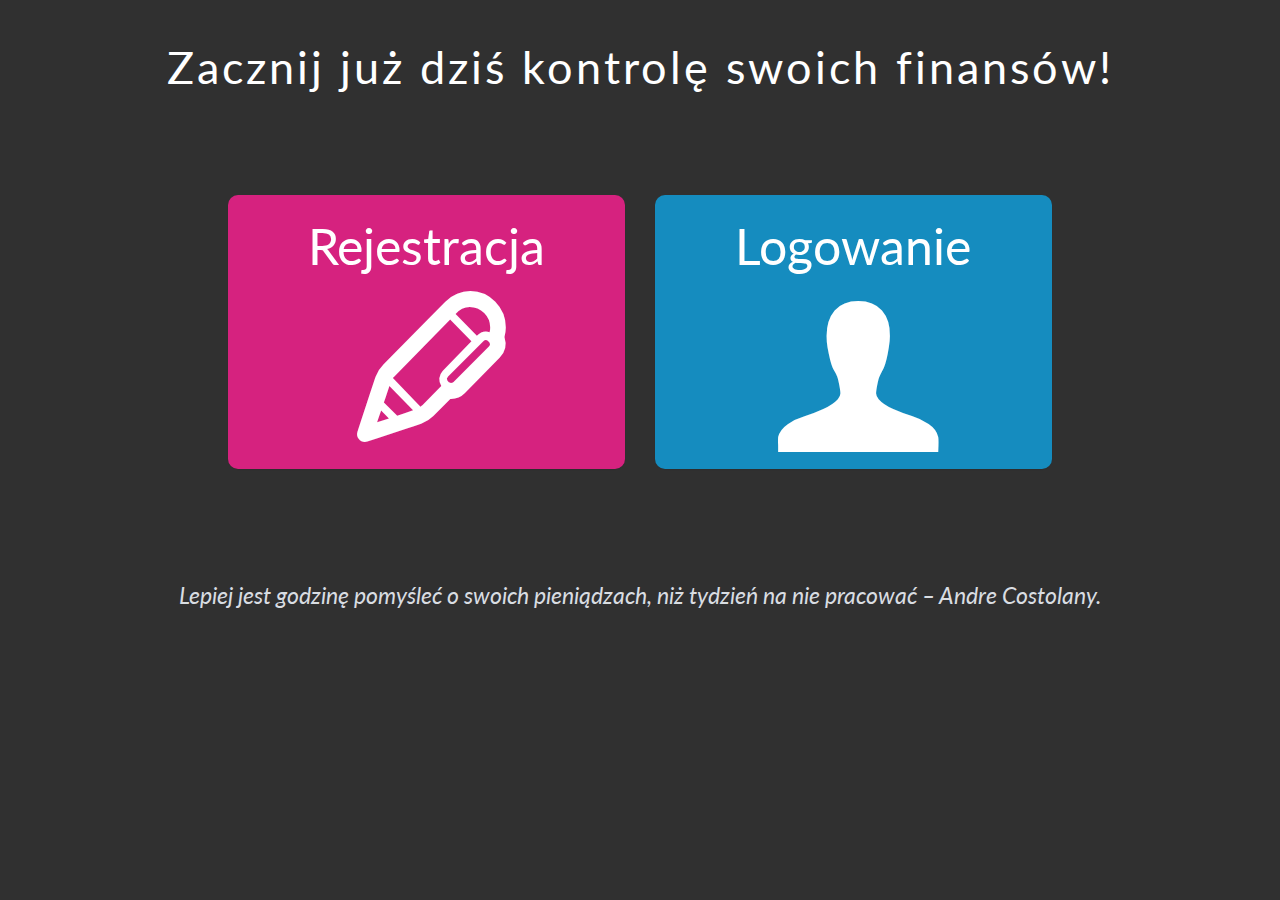
<file: bilans/index.html>
<!DOCTYPE HTML>
<html lang="pl">
<head>
	<meta charset="utf-8" />
    <title>Bilnas finansowy - strona główna</title>
    <link href="bootstrap/css/bootstrap.min.css" rel="stylesheet">
    <link rel="stylesheet" href="style.css">
    <link rel="stylesheet" href="css/fontello.css">
    <link href="https://fonts.googleapis.com/css?family=Lato" rel="stylesheet">
	
	
</head>
<body>
    <div class="container">
        <div class="row" id="firstHeader">
            <div class="col-xs-12">
             <header>
            <div id="admission">
                <p class="text-center">Zacznij już dziś kontrolę swoich finansów!</p>
            </div>
            </header>
            </div>
        </div>
        <main>
            <article>
                <div class="row">
                    <div class="col-xs-4 col-xs-offset-2">
                        <a href="registration.html" class="linki">
                            <div id="registration" class="panel">
                            Rejestracja
                            <i class="demo-icon icon-pen"></i>
                            </div>
                        </a>
                    </div>
                    <div class="col-xs-4">
                        <a href="logIn.html"class="linki" >
                            <div id="logIn" class="panel">
                            Logowanie
                            <i class="demo-icon icon-user"></i>
                            </div>
                        </a>
                    </div>
                <div style="clear:both;"> </div>
                </div>
            </article>
        </main>
        <div class="col-xs-10 col-xs-offset-1">
        <div id="quatation"><i>Lepiej jest godzinę pomyśleć o swoich pieniądzach, niż tydzień na nie pracować – Andre Costolany.</i></div>
        </div>  

    </div>
	
	<script src="https://ajax.googleapis.com/ajax/libs/jquery/1.11.1/jquery.min.js"></script>
    <script src="bootstrap/js/bootstrap.min.js"></script>
</body>
</html>
</file>
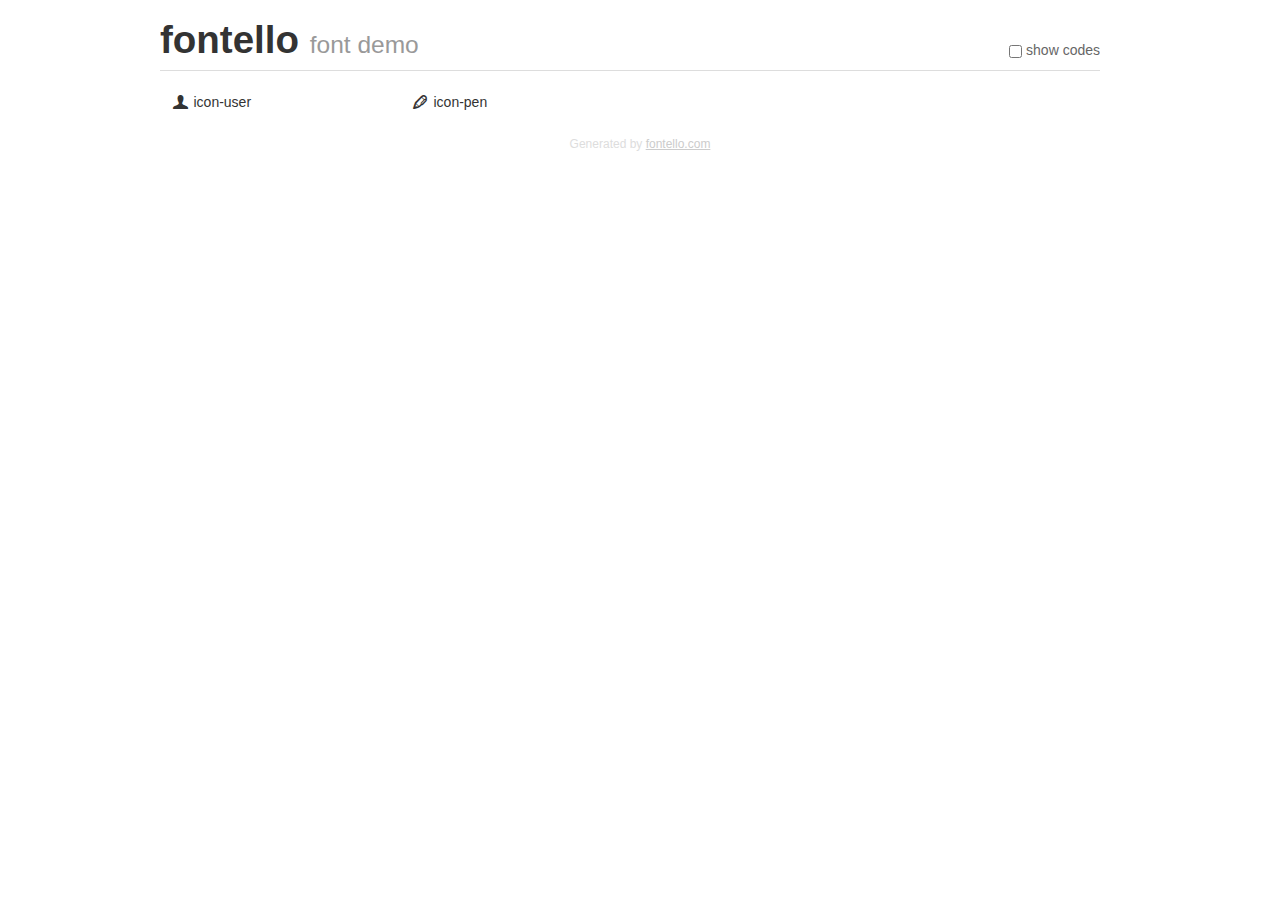
<file: bilans/demo.html>
<!DOCTYPE html>
<html>
  <head><!--[if lt IE 9]><script language="javascript" type="text/javascript" src="//html5shim.googlecode.com/svn/trunk/html5.js"></script><![endif]-->
    <meta charset="UTF-8"><style>/*
 * Bootstrap v2.2.1
 *
 * Copyright 2012 Twitter, Inc
 * Licensed under the Apache License v2.0
 * http://www.apache.org/licenses/LICENSE-2.0
 *
 * Designed and built with all the love in the world @twitter by @mdo and @fat.
 */
.clearfix {
  *zoom: 1;
}
.clearfix:before,
.clearfix:after {
  display: table;
  content: "";
  line-height: 0;
}
.clearfix:after {
  clear: both;
}
html {
  font-size: 100%;
  -webkit-text-size-adjust: 100%;
  -ms-text-size-adjust: 100%;
}
a:focus {
  outline: thin dotted #333;
  outline: 5px auto -webkit-focus-ring-color;
  outline-offset: -2px;
}
a:hover,
a:active {
  outline: 0;
}
button,
input,
select,
textarea {
  margin: 0;
  font-size: 100%;
  vertical-align: middle;
}
button,
input {
  *overflow: visible;
  line-height: normal;
}
button::-moz-focus-inner,
input::-moz-focus-inner {
  padding: 0;
  border: 0;
}
body {
  margin: 0;
  font-family: "Helvetica Neue", Helvetica, Arial, sans-serif;
  font-size: 14px;
  line-height: 20px;
  color: #333;
  background-color: #fff;
}
a {
  color: #08c;
  text-decoration: none;
}
a:hover {
  color: #005580;
  text-decoration: underline;
}
.row {
  margin-left: -20px;
  *zoom: 1;
}
.row:before,
.row:after {
  display: table;
  content: "";
  line-height: 0;
}
.row:after {
  clear: both;
}
[class*="span"] {
  float: left;
  min-height: 1px;
  margin-left: 20px;
}
.container,
.navbar-static-top .container,
.navbar-fixed-top .container,
.navbar-fixed-bottom .container {
  width: 940px;
}
.span12 {
  width: 940px;
}
.span11 {
  width: 860px;
}
.span10 {
  width: 780px;
}
.span9 {
  width: 700px;
}
.span8 {
  width: 620px;
}
.span7 {
  width: 540px;
}
.span6 {
  width: 460px;
}
.span5 {
  width: 380px;
}
.span4 {
  width: 300px;
}
.span3 {
  width: 220px;
}
.span2 {
  width: 140px;
}
.span1 {
  width: 60px;
}
[class*="span"].pull-right,
.row-fluid [class*="span"].pull-right {
  float: right;
}
.container {
  margin-right: auto;
  margin-left: auto;
  *zoom: 1;
}
.container:before,
.container:after {
  display: table;
  content: "";
  line-height: 0;
}
.container:after {
  clear: both;
}
p {
  margin: 0 0 10px;
}
.lead {
  margin-bottom: 20px;
  font-size: 21px;
  font-weight: 200;
  line-height: 30px;
}
small {
  font-size: 85%;
}
h1 {
  margin: 10px 0;
  font-family: inherit;
  font-weight: bold;
  line-height: 20px;
  color: inherit;
  text-rendering: optimizelegibility;
}
h1 small {
  font-weight: normal;
  line-height: 1;
  color: #999;
}
h1 {
  line-height: 40px;
}
h1 {
  font-size: 38.5px;
}
h1 small {
  font-size: 24.5px;
}
body {
  margin-top: 90px;
}
.header {
  position: fixed;
  top: 0;
  left: 50%;
  margin-left: -480px;
  background-color: #fff;
  border-bottom: 1px solid #ddd;
  padding-top: 10px;
  z-index: 10;
}
.footer {
  color: #ddd;
  font-size: 12px;
  text-align: center;
  margin-top: 20px;
}
.footer a {
  color: #ccc;
  text-decoration: underline;
}
.the-icons {
  font-size: 14px;
  line-height: 24px;
}
.switch {
  position: absolute;
  right: 0;
  bottom: 10px;
  color: #666;
}
.switch input {
  margin-right: 0.3em;
}
.codesOn .i-name {
  display: none;
}
.codesOn .i-code {
  display: inline;
}
.i-code {
  display: none;
}
@font-face {
      font-family: 'fontello';
      src: url('./font/fontello.eot?25373182');
      src: url('./font/fontello.eot?25373182#iefix') format('embedded-opentype'),
           url('./font/fontello.woff?25373182') format('woff'),
           url('./font/fontello.ttf?25373182') format('truetype'),
           url('./font/fontello.svg?25373182#fontello') format('svg');
      font-weight: normal;
      font-style: normal;
    }
     
     
    .demo-icon
    {
      font-family: "fontello";
      font-style: normal;
      font-weight: normal;
      speak: none;
     
      display: inline-block;
      text-decoration: inherit;
      width: 1em;
      margin-right: .2em;
      text-align: center;
      /* opacity: .8; */
     
      /* For safety - reset parent styles, that can break glyph codes*/
      font-variant: normal;
      text-transform: none;
     
      /* fix buttons height, for twitter bootstrap */
      line-height: 1em;
     
      /* Animation center compensation - margins should be symmetric */
      /* remove if not needed */
      margin-left: .2em;
     
      /* You can be more comfortable with increased icons size */
      /* font-size: 120%; */
     
      /* Font smoothing. That was taken from TWBS */
      -webkit-font-smoothing: antialiased;
      -moz-osx-font-smoothing: grayscale;
     
      /* Uncomment for 3D effect */
      /* text-shadow: 1px 1px 1px rgba(127, 127, 127, 0.3); */
    }
     </style>
    <link rel="stylesheet" href="css/animation.css"><!--[if IE 7]><link rel="stylesheet" href="css/" + font.fontname + "-ie7.css"><![endif]-->
    <script>
      function toggleCodes(on) {
        var obj = document.getElementById('icons');
      
        if (on) {
          obj.className += ' codesOn';
        } else {
          obj.className = obj.className.replace(' codesOn', '');
        }
      }
      
    </script>
  </head>
  <body>
    <div class="container header">
      <h1>fontello <small>font demo</small></h1>
      <label class="switch">
        <input type="checkbox" onclick="toggleCodes(this.checked)">show codes
      </label>
    </div>
    <div class="container" id="icons">
      <div class="row">
        <div class="the-icons span3" title="Code: 0xe801"><i class="demo-icon icon-user">&#xe801;</i> <span class="i-name">icon-user</span><span class="i-code">0xe801</span></div>
        <div class="the-icons span3" title="Code: 0xe802"><i class="demo-icon icon-pen">&#xe802;</i> <span class="i-name">icon-pen</span><span class="i-code">0xe802</span></div>
      </div>
    </div>
    <div class="container footer">Generated by <a href="http://fontello.com">fontello.com</a></div>
  </body>
</html>
</file>
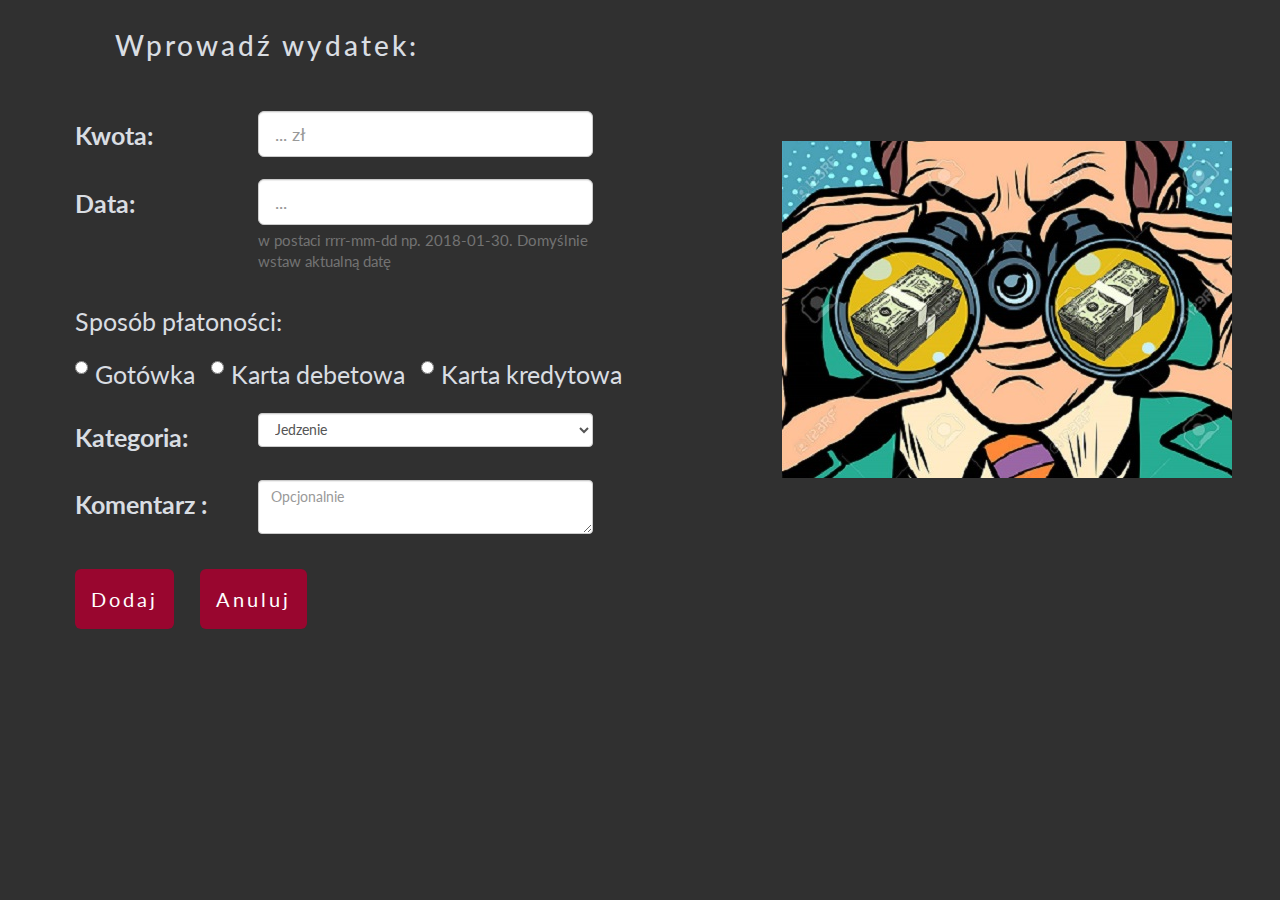
<file: bilans/expenses.html>
<!DOCTYPE HTML>
<html lang="pl">
<head>
	<meta charset="utf-8" />
    <title>Wydatki</title>
    <link href="bootstrap/css/bootstrap.min.css" rel="stylesheet">
    <link rel="stylesheet" href="style.css">
    <link href="https://fonts.googleapis.com/css?family=Lato" rel="stylesheet">
	
</head>
<body>
<div class="container">
    <header>
        <div class="row">
            <div class="col-md-5 col-xs-10">
                <h4>Wprowadź wydatek:</h4>
            </div>
        </div>
    </header>
    <article>
    <main>
        <div class="row">
            <div class="col-md-5 col-xs-10">
                <div id="expenseBlank">
                    <form class="form-horizontal" role="form">
                        <div class="form-group">
                            <label for="amountOfExpense" class="col-xs-4 col-md-3 control-label"><p class="text-left">Kwota:</p></label>
                            <div class="col-xs-7 col-md-6">
                                <input type="text" class="form-control input-lg" id="amountOfExpense" placeholder="... zł" >
                            </div>
                        </div>
                        <div class="form-group">
                                <label for="dateOfExpense" class="col-xs-4 col-md-3 control-label"><p class="text-left">Data:</p></label>
                                <div class="col-xs-7 col-md-6">
                                    <input type="text" class="form-control input-lg" id="dateOfExpense" placeholder="..." >
                                    <span class="help-block">w postaci rrrr-mm-dd np. 2018-01-30. Domyślnie wstaw aktualną datę</span>
                                </div>
                        </div>

                        <div class="radio">
                            <p>Sposób płatoności: </p>
                            <label class="radio-inline">
                            <input type="radio" name="inlineRadioOptions" id="inlineRadio1" value="chash"> Gotówka
                            </label>
                            <label class="radio-inline">
                            <input type="radio" name="inlineRadioOptions" id="inlineRadio2" value="card"> Karta debetowa
                            </label>
                            <label class="radio-inline">
                            <input type="radio" name="inlineRadioOptions" id="inlineRadio3" value="creditCart"> Karta kredytowa
                            </label>
                        </div>
                        <div class="form-group" id="optionExpenses">
                            <label for="category" class="col-xs-4 col-md-3 control-label"><p class="text-left">Kategoria:</p></label>
                                <div class="col-xs-7 col-md-6">
                                    <select class="form-control" name="category">
                                        <option>Jedzenie</option>
                                        <option>Mieszkanie</option>
                                        <option>Transport</option>
                                        <option>Telekomunikacja</option>
                                        <option>Opieka zdrowotna</option>
                                        <option>Ubranie</option>
                                        <option>Higiena</option>
                                        <option>Dzieci</option>
                                        <option>Rozrywka</option>
                                        <option>Wycieczka</option>
                                        <option>Szkolenia</option>
                                        <option>Książki</option>
                                        <option>Oszczędności</option>
                                        <option>Na złotą jesień - emeryturę</option>
                                    </select> 
                                </div>
                        </div>
                        <div class="form-group">
                            <label for="comments" class="col-xs-4 col-md-3 control-label"><p class="text-left">Komentarz :</p></label>
                            <div class="col-xs-7 col-md-6">
                                <textarea class="form-control" rows="2" placeholder="Opcjonalnie"></textarea>
                            </div> 
                        </div>
                        <p>
                        <button class="btn btn-lg btn-primary " id="addExpenseButton"type="button"onclick="window.open ('#', 'nazwa');">Dodaj</button>
                        <button class="btn btn-lg btn-primary " id="notExpenseButton"type="button"onclick="window.open ('#', 'nazwa');">Anuluj</button>
                        </p>
                    </form>
                </div>
            </div> 
            <div class="col-md-3 col-md-offset-2 col-xs-5 col-xs-offset-1">
                <div id="expensePhoto">
                    <img src="img/save3.png" >
                </div>  
            </div>
        </div>

    </main>
    </article>
</div>
    <script 
    src="https://ajax.googleapis.com/ajax/libs/jquery/1.11.1/jquery.min.js"></script>
    <script src="bootstrap/js/bootstrap.min.js"></script>
</body>
	
</body>
</html>
</file>
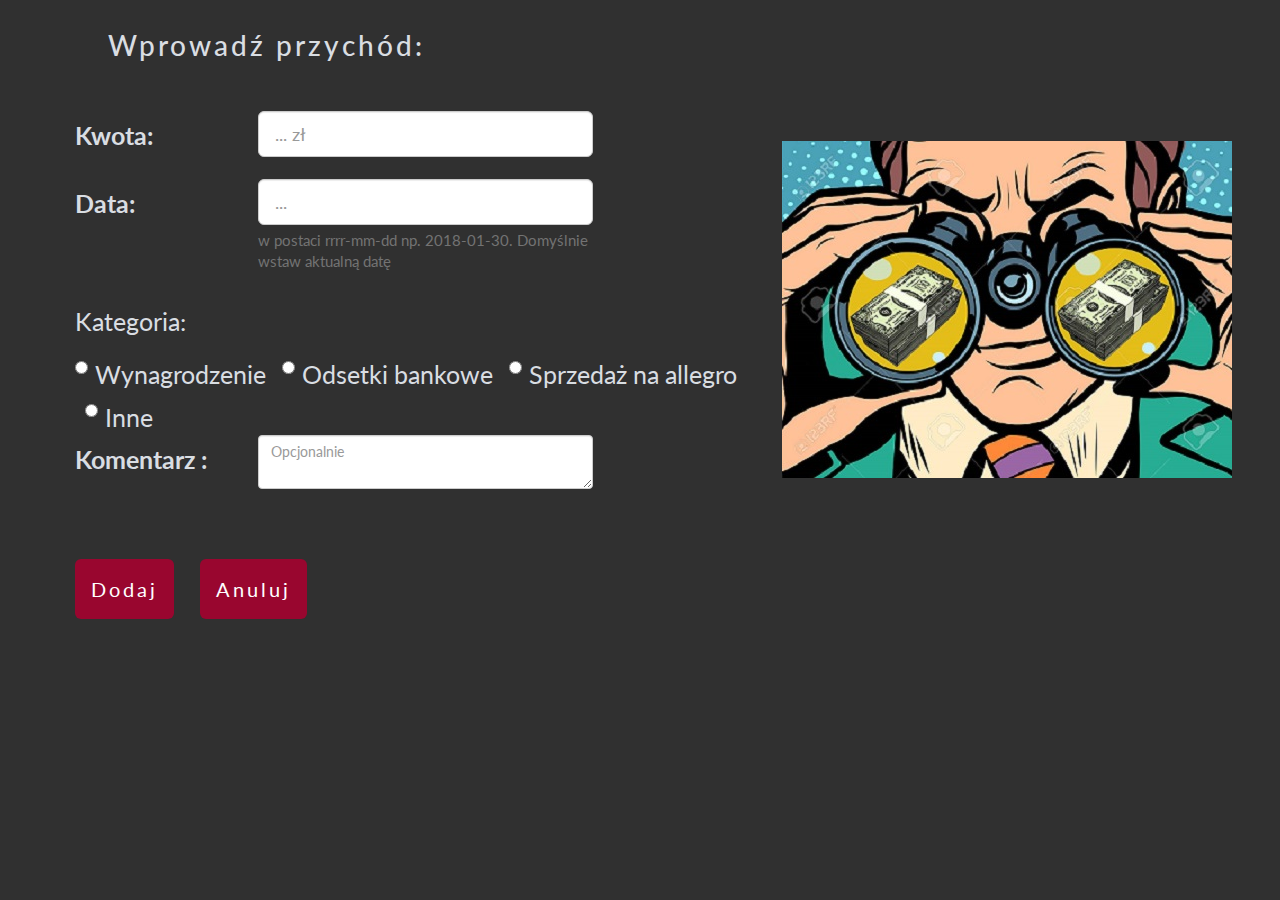
<file: bilans/incomes.html>
<!DOCTYPE HTML>
<html lang="pl">
<head>
	<meta charset="utf-8" />
    <title>Przychody</title>
    <link href="bootstrap/css/bootstrap.min.css" rel="stylesheet">
    <link rel="stylesheet" href="style.css">
    <link href="https://fonts.googleapis.com/css?family=Lato" rel="stylesheet">
	
</head>
<body>
<div class="container">
    <header>
        <div class="row">
            <div class="col-md-5 col-xs-10">
                <h4>Wprowadź przychód:</h4>
            </div>
        </div>
    </header>
    <article>
    <main>
        <div class="row">
            <div class="col-md-5 col-xs-10">
                <div id="incomeBlank">
                    <form class="form-horizontal" role="form">
                        <div class="form-group">
                            <label for="amountOfIncome" class="col-xs-4 col-md-3 control-label"><p class="text-left">Kwota:</p></label>
                            <div class="col-xs-7 col-md-6">
                                <input type="text" class="form-control input-lg" id="amountOfIncome" placeholder="... zł" >
                            </div>
                        </div>
                        <div class="form-group">
                                <label for="dateOfIncome" class="col-xs-4 col-md-3 control-label"><p class="text-left">Data:</p></label>
                                <div class="col-xs-7 col-md-6">
                                    <input type="text" class="form-control input-lg" id="dateOfIncome" placeholder="..." >
                                    <span class="help-block">w postaci rrrr-mm-dd np. 2018-01-30. Domyślnie wstaw aktualną datę</span>
                                </div>
                        </div>

                        <div class="radio">
                            <p>Kategoria: </p>
                            <label class="radio-inline">
                            <input type="radio" name="inlineRadioOptions" id="inlineRadio1" value="chash"> Wynagrodzenie
                            </label>
                            <label class="radio-inline">
                            <input type="radio" name="inlineRadioOptions" id="inlineRadio2" value="card"> Odsetki bankowe
                            </label>
                            <label class="radio-inline">
                            <input type="radio" name="inlineRadioOptions" id="inlineRadio3" value="creditCart"> Sprzedaż na allegro
                            </label>
                            <label class="radio-inline">
                            <input type="radio" name="inlineRadioOptions" id="inlineRadio3" value="creditCart"> Inne
                            </label>
                        </div>
                        <div class="form-group" id="incomeCategory">
                            <label for="comments" class="col-xs-4 col-md-3 control-label"><p class="text-left">Komentarz :</p></label>
                            <div class="col-xs-7 col-md-6">
                                <textarea class="form-control" rows="2" placeholder="Opcjonalnie"></textarea>
                            </div> 
                        </div>
                        <p>
                        <button class="btn btn-lg btn-primary " id="addIncomeButton"type="button"onclick="window.open ('#', 'nazwa');">Dodaj</button>
                        <button class="btn btn-lg btn-primary " id="notIncomeButton"type="button"onclick="window.open ('#', 'nazwa');">Anuluj</button>
                        </p>
                    </form>
                </div>
            </div> 
            <div class="col-md-3 col-md-offset-2 col-xs-5 col-xs-offset-1">
                <div id="expensePhoto">
                    <img src="img/save3.png" >
                </div>  
            </div>
        </div>

    </main>
    </article>
</div>
    <script 
    src="https://ajax.googleapis.com/ajax/libs/jquery/1.11.1/jquery.min.js"></script>
    <script src="bootstrap/js/bootstrap.min.js"></script>
</body>
	
</body>
</html>
</file>
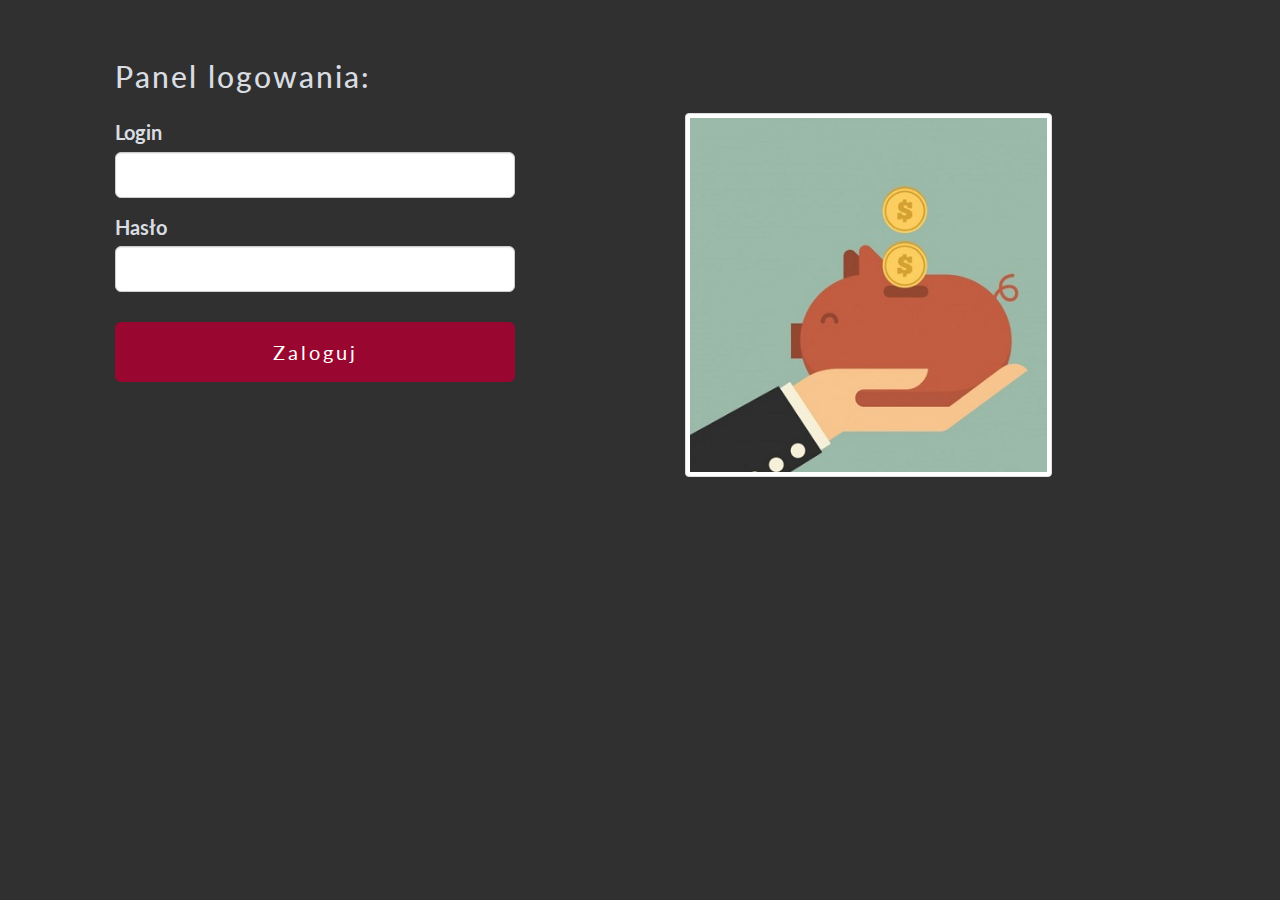
<file: bilans/logIn.html>
<!DOCTYPE HTML>
<html lang="pl">
<head>
	<meta charset="utf-8" />
    <title>Logowanie</title>
    <link href="bootstrap/css/bootstrap.min.css" rel="stylesheet">
    <link rel="stylesheet" href="style.css">
    <link rel="stylesheet" href="css/fontello.css">
    <link href="https://fonts.googleapis.com/css?family=Lato" rel="stylesheet">
	
	
</head>
<body>
    <div class="container">
        <header>
            <div class="row">
                <div class="col-xs-7">
                    <h2>Panel logowania: </h2>
                </div>
            </div> 
        </header>
        <main>
            <div class="row">
                <div class="col-md-5 col-xs-10">
                   <div id="loginBlank">
                    <form rule="form">
                        <div class="form-group">
                            <label for="loginSubmit">Login</label>
                            <input type="text" class="form-control input-lg" id="loginSubmit">
                        </div>
                        <div class="form-group">
                            <label for="passwordSubmit">Hasło</label>
                            <input type="password" class="form-control input-lg" id="passwordSubmit">
                        </div>
                        <button class="btn btn-lg btn-primary btn-block" id="regButton"type="button"onclick="window.open ('mainMenu.html', 'nazwa');">Zaloguj</button>
                    </form>
                    </div> 
                </div>
                
                    <div class="col-md-4  col-md-offset-1 col-xs-10 col-xs-offset-1">
                        <div id="loginPicture" >
                            <img src="img/save2.png" class="img-thumbnail">
                        </div>
                    </div>
                </div>  
            </main>     
        </div>

<script src="https://ajax.googleapis.com/ajax/libs/jquery/1.11.1/jquery.min.js"></script>
<script src="bootstrap/js/bootstrap.min.js"></script>
	
</body>
</html>
</file>
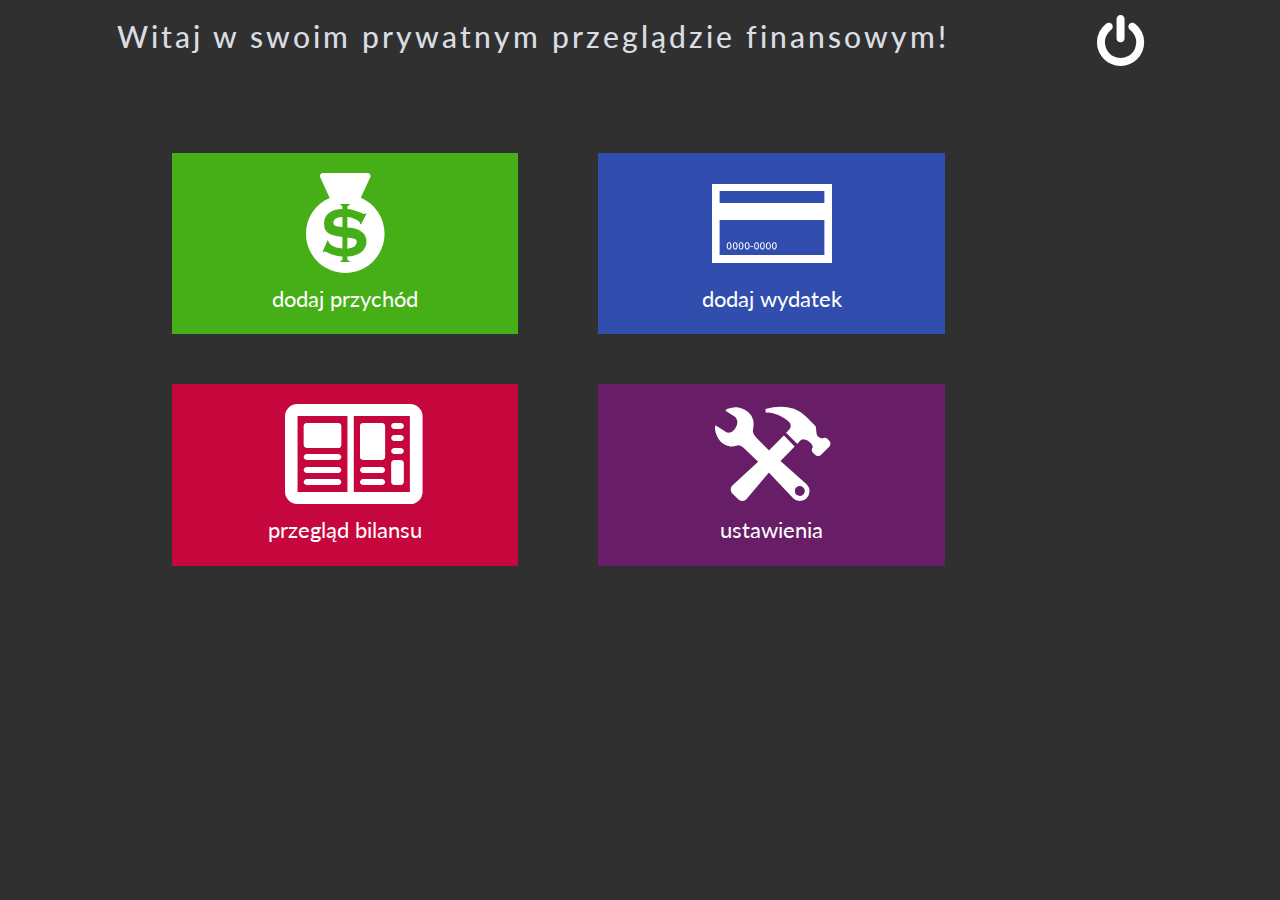
<file: bilans/mainMenu.html>
<!DOCTYPE HTML>
<html lang="pl">
<head>
	<meta charset="utf-8" />
    <title>Menu główne</title>
    <link href="bootstrap/css/bootstrap.min.css" rel="stylesheet">
    <link rel="stylesheet" href="style.css">
    <link rel="stylesheet" href="fontello/css/fontello.css">
    <link href="https://fonts.googleapis.com/css?family=Lato" rel="stylesheet">
	
	
</head>
<body>

    <div class="container">
    <header>  
        <div class="row">
            <div class="col-xs-10 col-md-10">
                <h3 class="text-center">Witaj w swoim prywatnym przeglądzie finansowym!</h3>  
            </div>
            <div class="col-xs-1 col-md-1">   
                <div id="logOut">
                    <a href="index.html" id="linkLogOut"><i class="demo-icon icon-off"></i></a>
                </div>
            </div>   
        </div>
    </header>  
        <article>
            <main>
                <div class="row">
                    <div class="col-md-4 col-xs-10 col-md-offset-1">
                        <a href="incomes.html" class="linkInMenu">
                            <div class="menuOption" id="addIncome">
                                <i class="demo-icon icon-money"></i>
                                <p>dodaj przychód</p>
                            </div>
                        </a>
                    </div>
                    <div class="col-md-4 col-xs-10">
                        <a href="expenses.html" class="linkInMenu">
                            <div class="menuOption" id="addExpense">
                                <i class="demo-icon icon-credit-card"></i>
                                <p>dodaj wydatek</p>
                            </div>
                        </a>   
                    </div>
                </div>
                <div class="row">
                    <div class="col-md-4 col-xs-10 col-md-offset-1">
                        <a href="bilans.html" class="linkInMenu">
                            <div class="menuOption" id="seeBilnas">
                            <i class="demo-icon icon-news"></i>
                            <p>przegląd bilansu</p>
                            </div>
                        </a>   
                    </div>
                    <div class="col-md-4 col-xs-10">
                        <a href="#" class="linkInMenu"> 
                            <div class="menuOption" id="settings">
                            <i class="demo-icon icon-wrench"></i>
                            <p>ustawienia</p>
                            </div>
                        </a>
                    </div>
                </div>
            </main>
        </article>
    </div>
    <script 
    src="https://ajax.googleapis.com/ajax/libs/jquery/1.11.1/jquery.min.js"></script>
    <script src="bootstrap/js/bootstrap.min.js"></script>
</body>
</html>
</file>
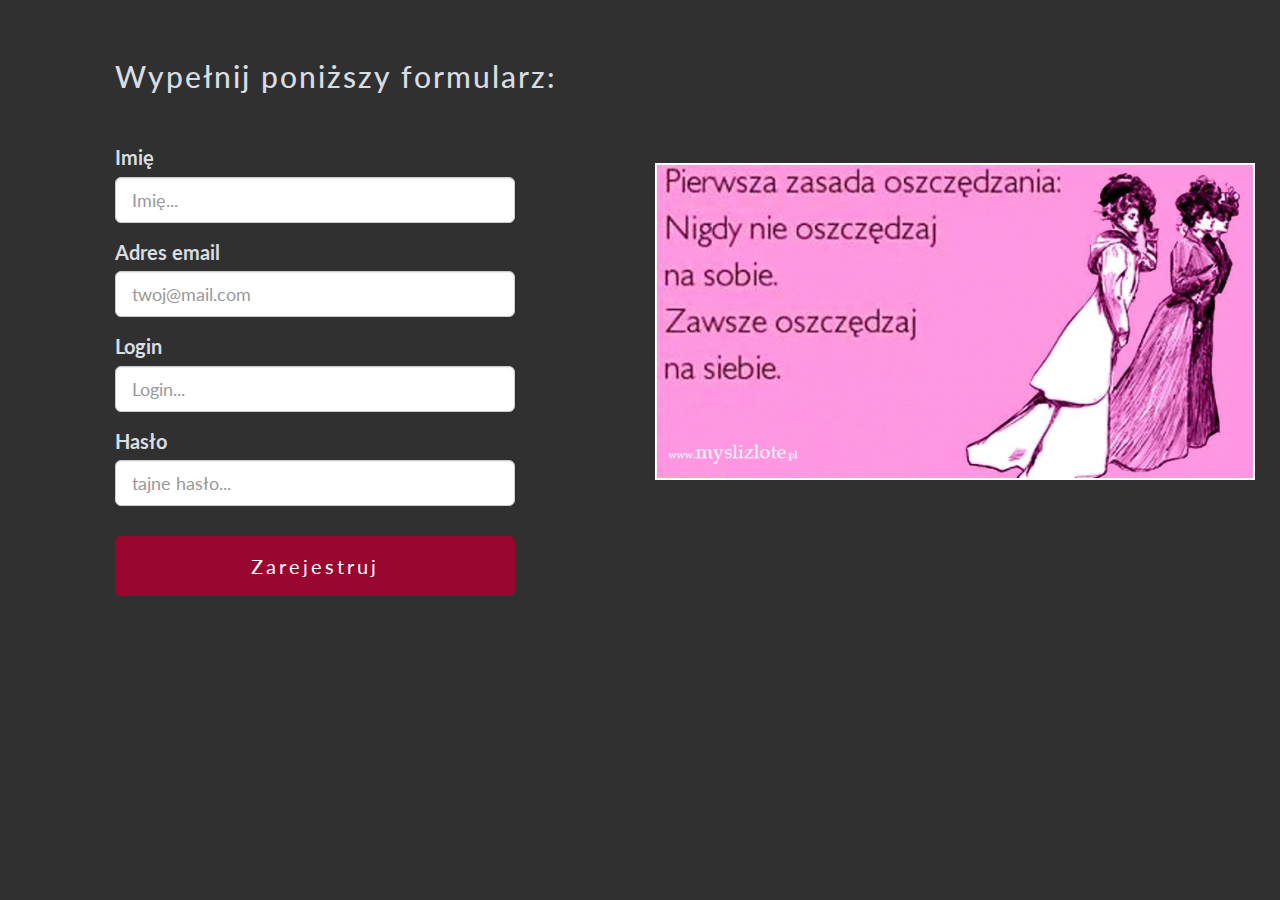
<file: bilans/registration.html>
<!DOCTYPE HTML>
<html lang="pl">
<head>
	<meta charset="utf-8" />
    <title>Rejestracja</title>
    <link href="bootstrap/css/bootstrap.min.css" rel="stylesheet">
    <link rel="stylesheet" href="style.css">
    <link href="https://fonts.googleapis.com/css?family=Lato" rel="stylesheet">
   
	
</head>
<body>
<div class="container">
<header> 
    <div class="row">
        <div class="col-xs-7">
            <h2>Wypełnij poniższy formularz:</h2>
        </div>
    </div>
</header>
<main>
    <div class="row">
        <div class="col-md-5 col-xs-10">
            <div id="blanks">
            <form role="form">
                <div class="form-group">
                    <label for="userName">Imię</label>
                    <input type="text" class="form-control input-lg" id="userName" placeholder="Imię..." >
                </div>
                <div class="form-group">
                    <label for="email">Adres email</label>
                    <input type="text" class="form-control input-lg" id="email" placeholder="twoj@mail.com" >
                </div>
                <div class="form-group">
                    <label for="userLogin">Login</label>
                    <input type="text" class="form-control input-lg" id="userLogin" placeholder="Login..." >
                </div>
                <div class="form-group">
                    <label for="userPassword">Hasło</label>
                    <input type="password" class="form-control input-lg" id="userPassword" placeholder="tajne hasło..." >
                </div>

                <button class="btn btn-lg btn-primary btn-block" id="regButton"type="button"onclick="window.open ('logIn.html', 'nazwa');">Zarejestruj</button>
            
            </form>  
            </div>
        </div>
        <div class="col-md-4  col-md-offset-1 col-xs-10 col-xs-offset-1">
            <div id="formImage">
                    <img src="img/save1.png" >
            </div>  
        </div>


</main>
</div>
	
<script src="https://ajax.googleapis.com/ajax/libs/jquery/1.11.1/jquery.min.js"></script>
<script src="bootstrap/js/bootstrap.min.js"></script>
</body>
</html>
</file>
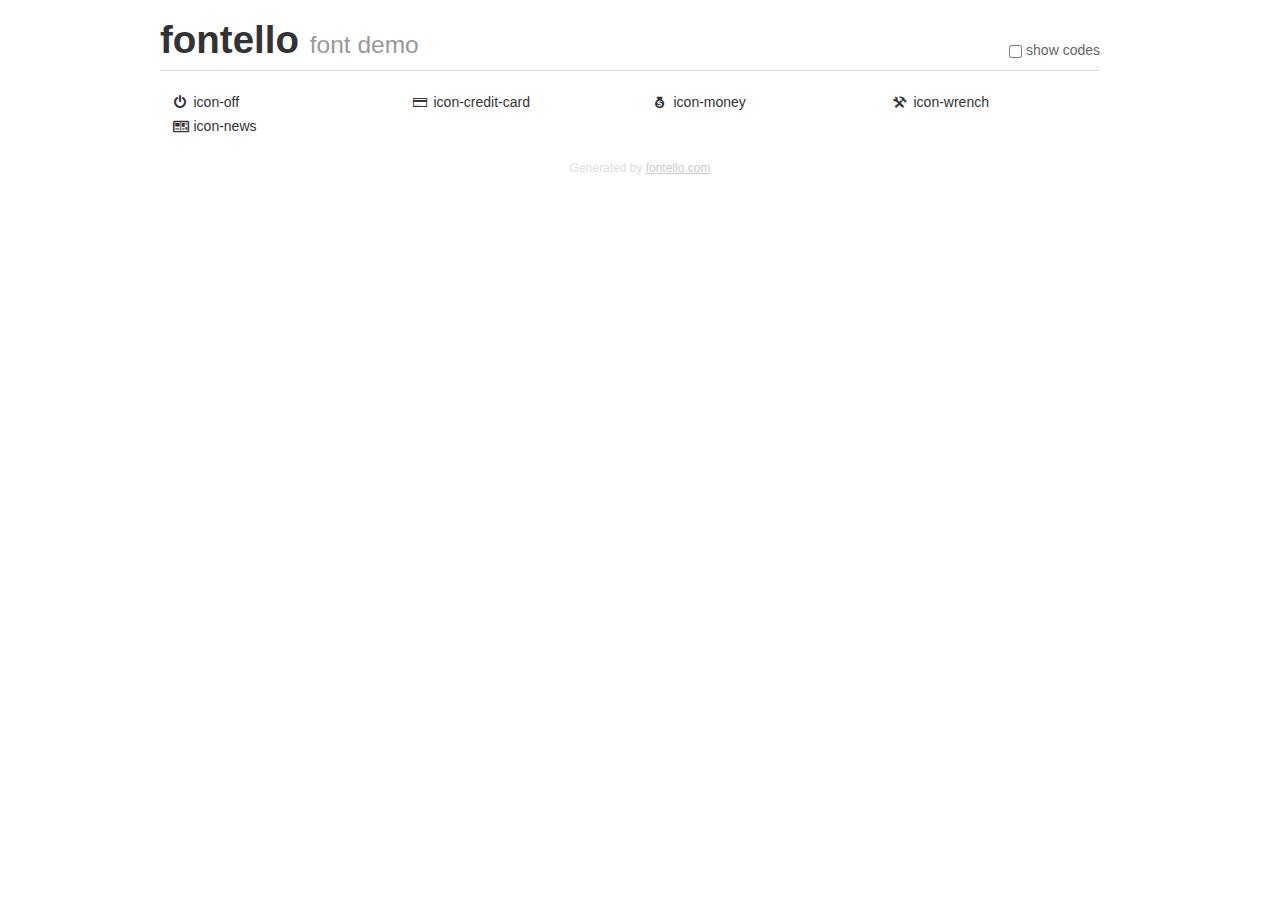
<file: bilans/fontello/demo.html>
<!DOCTYPE html>
<html>
  <head><!--[if lt IE 9]><script language="javascript" type="text/javascript" src="//html5shim.googlecode.com/svn/trunk/html5.js"></script><![endif]-->
    <meta charset="UTF-8"><style>/*
 * Bootstrap v2.2.1
 *
 * Copyright 2012 Twitter, Inc
 * Licensed under the Apache License v2.0
 * http://www.apache.org/licenses/LICENSE-2.0
 *
 * Designed and built with all the love in the world @twitter by @mdo and @fat.
 */
.clearfix {
  *zoom: 1;
}
.clearfix:before,
.clearfix:after {
  display: table;
  content: "";
  line-height: 0;
}
.clearfix:after {
  clear: both;
}
html {
  font-size: 100%;
  -webkit-text-size-adjust: 100%;
  -ms-text-size-adjust: 100%;
}
a:focus {
  outline: thin dotted #333;
  outline: 5px auto -webkit-focus-ring-color;
  outline-offset: -2px;
}
a:hover,
a:active {
  outline: 0;
}
button,
input,
select,
textarea {
  margin: 0;
  font-size: 100%;
  vertical-align: middle;
}
button,
input {
  *overflow: visible;
  line-height: normal;
}
button::-moz-focus-inner,
input::-moz-focus-inner {
  padding: 0;
  border: 0;
}
body {
  margin: 0;
  font-family: "Helvetica Neue", Helvetica, Arial, sans-serif;
  font-size: 14px;
  line-height: 20px;
  color: #333;
  background-color: #fff;
}
a {
  color: #08c;
  text-decoration: none;
}
a:hover {
  color: #005580;
  text-decoration: underline;
}
.row {
  margin-left: -20px;
  *zoom: 1;
}
.row:before,
.row:after {
  display: table;
  content: "";
  line-height: 0;
}
.row:after {
  clear: both;
}
[class*="span"] {
  float: left;
  min-height: 1px;
  margin-left: 20px;
}
.container,
.navbar-static-top .container,
.navbar-fixed-top .container,
.navbar-fixed-bottom .container {
  width: 940px;
}
.span12 {
  width: 940px;
}
.span11 {
  width: 860px;
}
.span10 {
  width: 780px;
}
.span9 {
  width: 700px;
}
.span8 {
  width: 620px;
}
.span7 {
  width: 540px;
}
.span6 {
  width: 460px;
}
.span5 {
  width: 380px;
}
.span4 {
  width: 300px;
}
.span3 {
  width: 220px;
}
.span2 {
  width: 140px;
}
.span1 {
  width: 60px;
}
[class*="span"].pull-right,
.row-fluid [class*="span"].pull-right {
  float: right;
}
.container {
  margin-right: auto;
  margin-left: auto;
  *zoom: 1;
}
.container:before,
.container:after {
  display: table;
  content: "";
  line-height: 0;
}
.container:after {
  clear: both;
}
p {
  margin: 0 0 10px;
}
.lead {
  margin-bottom: 20px;
  font-size: 21px;
  font-weight: 200;
  line-height: 30px;
}
small {
  font-size: 85%;
}
h1 {
  margin: 10px 0;
  font-family: inherit;
  font-weight: bold;
  line-height: 20px;
  color: inherit;
  text-rendering: optimizelegibility;
}
h1 small {
  font-weight: normal;
  line-height: 1;
  color: #999;
}
h1 {
  line-height: 40px;
}
h1 {
  font-size: 38.5px;
}
h1 small {
  font-size: 24.5px;
}
body {
  margin-top: 90px;
}
.header {
  position: fixed;
  top: 0;
  left: 50%;
  margin-left: -480px;
  background-color: #fff;
  border-bottom: 1px solid #ddd;
  padding-top: 10px;
  z-index: 10;
}
.footer {
  color: #ddd;
  font-size: 12px;
  text-align: center;
  margin-top: 20px;
}
.footer a {
  color: #ccc;
  text-decoration: underline;
}
.the-icons {
  font-size: 14px;
  line-height: 24px;
}
.switch {
  position: absolute;
  right: 0;
  bottom: 10px;
  color: #666;
}
.switch input {
  margin-right: 0.3em;
}
.codesOn .i-name {
  display: none;
}
.codesOn .i-code {
  display: inline;
}
.i-code {
  display: none;
}
@font-face {
      font-family: 'fontello';
      src: url('./font/fontello.eot?1075681');
      src: url('./font/fontello.eot?1075681#iefix') format('embedded-opentype'),
           url('./font/fontello.woff?1075681') format('woff'),
           url('./font/fontello.ttf?1075681') format('truetype'),
           url('./font/fontello.svg?1075681#fontello') format('svg');
      font-weight: normal;
      font-style: normal;
    }
     
     
    .demo-icon
    {
      font-family: "fontello";
      font-style: normal;
      font-weight: normal;
      speak: none;
     
      display: inline-block;
      text-decoration: inherit;
      width: 1em;
      margin-right: .2em;
      text-align: center;
      /* opacity: .8; */
     
      /* For safety - reset parent styles, that can break glyph codes*/
      font-variant: normal;
      text-transform: none;
     
      /* fix buttons height, for twitter bootstrap */
      line-height: 1em;
     
      /* Animation center compensation - margins should be symmetric */
      /* remove if not needed */
      margin-left: .2em;
     
      /* You can be more comfortable with increased icons size */
      /* font-size: 120%; */
     
      /* Font smoothing. That was taken from TWBS */
      -webkit-font-smoothing: antialiased;
      -moz-osx-font-smoothing: grayscale;
     
      /* Uncomment for 3D effect */
      /* text-shadow: 1px 1px 1px rgba(127, 127, 127, 0.3); */
    }
     </style>
    <link rel="stylesheet" href="css/animation.css"><!--[if IE 7]><link rel="stylesheet" href="css/" + font.fontname + "-ie7.css"><![endif]-->
    <script>
      function toggleCodes(on) {
        var obj = document.getElementById('icons');
      
        if (on) {
          obj.className += ' codesOn';
        } else {
          obj.className = obj.className.replace(' codesOn', '');
        }
      }
      
    </script>
  </head>
  <body>
    <div class="container header">
      <h1>fontello <small>font demo</small></h1>
      <label class="switch">
        <input type="checkbox" onclick="toggleCodes(this.checked)">show codes
      </label>
    </div>
    <div class="container" id="icons">
      <div class="row">
        <div class="the-icons span3" title="Code: 0xe800"><i class="demo-icon icon-off">&#xe800;</i> <span class="i-name">icon-off</span><span class="i-code">0xe800</span></div>
        <div class="the-icons span3" title="Code: 0xe801"><i class="demo-icon icon-credit-card">&#xe801;</i> <span class="i-name">icon-credit-card</span><span class="i-code">0xe801</span></div>
        <div class="the-icons span3" title="Code: 0xe802"><i class="demo-icon icon-money">&#xe802;</i> <span class="i-name">icon-money</span><span class="i-code">0xe802</span></div>
        <div class="the-icons span3" title="Code: 0xe803"><i class="demo-icon icon-wrench">&#xe803;</i> <span class="i-name">icon-wrench</span><span class="i-code">0xe803</span></div>
      </div>
      <div class="row">
        <div class="the-icons span3" title="Code: 0xe804"><i class="demo-icon icon-news">&#xe804;</i> <span class="i-name">icon-news</span><span class="i-code">0xe804</span></div>
      </div>
    </div>
    <div class="container footer">Generated by <a href="http://fontello.com">fontello.com</a></div>
  </body>
</html>
</file>
<file: bilans/style.css>
body
{
    background-color:#303030;
    font-family: 'Lato', sans-serif;
    color: #d9dde2;
}

.container
{
    width: 100%;
    margin-left: auto;
    margin-right: auto;

}
#admission
{
    font-size: 45px;
    width: 100%;
    height: 100px;
    text-align: center;
    letter-spacing: 3px;
    padding-bottom: 10px;
    margin-top: 35px;
    
    color:#ffffff;
}

.panel
{
    float: left;
    margin-top: 60px;
    margin-right:auto;
    margin-left:auto; 
	height:274px;
	background-color:#666666;
	text-align: justify;
    padding: 15px; 
    cursor: pointer;
}

a.linki
{
    text-decoration: none;
    color: #ffffff;
    width:230px;
	height:142px;
}

#registration
{
    background-color: #d6227f;
    text-align: center;
    font-size: 50px;
    border-radius: 10px;
    transition: transform 0.4s ease-in-out;
}

#registration:hover
{
    background-color: #d62254;
    -webkit-transform: scale(0.9);
	-ms-transform: scale(0.9);
	transform: scale(0.9);
}


#logIn
{
    background-color: #158cbf;
    text-align: center;
    font-size: 50px;
    border-radius: 10px;
    transition: transform 0.4s ease-in-out;
}

#logIn:hover
{
    background-color: #076d99;
    -webkit-transform: scale(0.9);
	-ms-transform: scale(0.9);
	transform: scale(0.9);
}

#quatation
{
    margin: 30px;
    margin-top: 90px;
    font-size: 23px;
    text-align: center;

}

#blanks
{
    width: 400px;
    height: 500px;
    margin-left: 100px;
    margin-top: 50px;
    font-size: 20px;
    margin-right: 0px;
 
}


#formImage
{
    margin-left: 0;
    margin-top: 70px;
    

}

#regButton
{
    background-color: #99062f; 
    border: none;
    font-size: 20px;
    letter-spacing: 3px;
    margin-top: 30px;
    outline: none;
    height: 60px;
}
#regButton:hover
{
    background-color: #c6073d;
}


h2
{
    margin-left: 100px;
    margin-top: 60px;
    letter-spacing: 2px;
    margin-bottom: 0px;
    font-size: 30px;
}

#loginBlank
{
    
    float: left;
    margin-left: 100px;
    margin-top: 25px;
    width: 400px;
    font-size: 20px;
    margin-bottom: 20px;

}

#loginPicture
{
    
    margin-left: 30px;
    margin-top: 20px;
}

h3
{
    font-size: 30px;
    letter-spacing: 3px;
    margin-bottom: 50px;
}


#logOut
{
    width: 100px;
    transition: transform 0.2s ease-in-out;
}
a#linkLogOut
{
    text-decoration: none;
    color: #ffffff;
    width:230px;
	height:142px;
}
#logOut:hover
{
    -webkit-transform: scale(1.2);
	-ms-transform: scale(1.2);
	transform: scale(1.2);
}

.menuOption
{
    
    background-color: #c6073d;
    padding: 10px;
    margin-left: 50px;
    margin-top: 50px;
    font-size: 22px;
    text-align: center;
    transition: transform 0.4s ease-in-out;
}
a.linkInMenu
{
    text-decoration: none;
    color: #ffffff;
    width:230px;
    height:142px;
}

#addIncome
{
    background-color: #46af18;
}
#addIncome:hover
{
    -webkit-transform: scale(1.2);
	-ms-transform: scale(1.2);
	transform: scale(1.2);
}

#addExpense
{
    background-color: #314eaf;
}

#addExpense:hover
{
    -webkit-transform: scale(1.2);
	-ms-transform: scale(1.2);
	transform: scale(1.2);
}

#seeBilnas:hover
{
    -webkit-transform: scale(1.2);
	-ms-transform: scale(1.2);
	transform: scale(1.2);
}

#settings
{
    background-color: #681d67;
}
#settings:hover
{
    -webkit-transform: scale(1.2);
	-ms-transform: scale(1.2);
	transform: scale(1.2);
}

h4
{
    font-size: 28px;
    letter-spacing: 3px;
    text-align: center;
    margin-bottom: 50px;
    margin-top: 30px;
}

#incomeBlank
{
    font-size: 25px;
    margin-left: 60px;
    width: 700px;
}
#expenseBlank
{
    font-size: 25px;
    margin-left: 60px;
    width: 700px;
}

#optionExpenses
{
    margin-top:20px;
}

#addExpenseButton
{
    margin-right: 20px;
    background-color: #99062f; 
    border: none;
    font-size: 20px;
    letter-spacing: 3px;
    margin-top: 20px;
    outline: none;
    height: 60px;
}
#addExpenseButton:hover
{
    background-color: #c6073d;
}

#notExpenseButton
{
    margin-right: 20px;
    background-color: #99062f; 
    border: none;
    font-size: 20px;
    letter-spacing: 3px;
    margin-top: 20px;
    outline: none;
    height: 60px;
}
#notExpenseButton:hover
{
    background-color: #c6073d;
}

#addIncomeButton
{
    margin-right: 20px;
    background-color: #99062f; 
    border: none;
    font-size: 20px;
    letter-spacing: 3px;
    margin-top: 20px;
    outline: none;
    height: 60px;
}
#addIncomeButton:hover
{
    background-color: #c6073d;
}

#notIncomeButton
{
    margin-right: 20px;
    background-color: #99062f; 
    border: none;
    font-size: 20px;
    letter-spacing: 3px;
    margin-top: 20px;
    outline: none;
    height: 60px;
}
#notIncomeButton:hover
{
    background-color: #c6073d;
}

#incomeCategory
{
    margin-bottom: 50px;
}
.help-block
{
    font-size: 15px;
}

#expensePhoto
{
   margin-top: 30px;
   margin-left: 20px;
   
}
#buttonWithDate
{
    background-color: #c6073d;
    height: 65px;
    width: 250px;
    color: white;
    font-size: 20px;
    
}

#dropMenuDate
{
    font-size: 15px;
    width: 250px;

}

.dropbtn {
    background-color: #4CAF50;
    color: white;
    padding: 16px;
    font-size: 16px;
    border: none;
    margin-top: 70px;
}

.dropdown {
    position: relative;
    display: inline-block;
}

.dropdown-content {
    display: none;
    position: absolute;
    background-color: #f1f1f1;
    min-width: 160px;
    box-shadow: 0px 8px 16px 0px rgba(0,0,0,0.2);
    z-index: 1;
}

.dropdown-content a {
    color: black;
    padding: 12px 16px;
    text-decoration: none;
    display: block;
}

.dropdown-content a:hover {background-color: #ddd;}

.dropdown:hover .dropdown-content {display: block;}

.dropdown:hover .dropbtn {background-color: #c6073d;}

#dates
{
    margin-left: 100px;
    margin-top: 50px;
    font-size: 20px;
}

#todayMonth
{
    font-size: 20px;
    text-align: center;
}
#lastMonth
{
    font-size: 20px;
    text-align: center;
}

table
{
    background-color: #d62254;
    text-align: center;
    margin-top: 35px;
}


.yesNoMoney
{
    text-align: center;
    font-size: 25px;
    margin-top: 30px;
}
#img4
{
    margin-top: 50px;

}



.ui-datepicker table {
    width: 100%;
}
.ui-datepicker-header {
    background: #d62254;
    color: #ffffff;

    border-width: 1px 0 0 0;
    border-style: solid;
    border-color: #111;
    margin-bottom: 0px;
    margin-left: 50px;
}
.ui-datepicker-title {
    text-align: center;
    font-size: 20px;
}
.ui-datepicker-prev {
    float: left;
    cursor: pointer;
    background-position: center -30px;
}

.ui-datepicker-next {
    float: right;
    cursor: pointer;
    background-position: center 0px;
}

.ui-datepicker thead {
    background-color: #f7f7f7;
}

.ui-datepicker th {
    background-color:#808080;
    text-transform: uppercase;
    font-size: 8pt;
    color: #666666;
}

.ui-datepicker tbody td {
    padding: 0;
}

    .ui-datepicker tbody td:last-child {
        border-right: 0px;
    }

.ui-datepicker tbody tr {
    border-bottom: 1px solid #bbb;
}

.ui-datepicker tbody tr:last-child {
    border-bottom: 0px;
    }

.ui-datepicker a {
    text-decoration: none;
}

.ui-datepicker td span, .ui-datepicker td a {
    display: inline-block;
    text-align: center;
    width: 30px;
    height: 30px;
    line-height: 30px;
    color: #ffffff;
}

.ui-datepicker-calendar .ui-state-default {
      background: linear-gradient(#999999, #737373);
      color:#ffffff;
      height:40px;
      width:40px;

}

.ui-datepicker-calendar .ui-state-hover {
    background: #33adff;
    color: #FFFFFF;
}

.ui-datepicker-calendar .ui-state-active {
    background: #33adff;
    -webkit-box-shadow: inset 0px 0px 10px 0px rgba(0, 0, 0, .1);
    -moz-box-shadow: inset 0px 0px 10px 0px rgba(0, 0, 0, .1);
    box-shadow: inset 0px 0px 10px 0px rgba(0, 0, 0, .1);
    color: #e0e0e0;
    text-shadow: 0px 1px 0px #4d7a85;
    border: 1px solid #55838f;
    position: relative;
    margin: -1px;
}



.ui-datepicker-unselectable .ui-state-default {
    background: #D6E4BE;
    color: #000;}
</file>
<file: bilans/css/fontello.css>
@font-face {
  font-family: 'fontello';
  src: url('../font/fontello.eot?49857143');
  src: url('../font/fontello.eot?49857143#iefix') format('embedded-opentype'),
       url('../font/fontello.woff2?49857143') format('woff2'),
       url('../font/fontello.woff?49857143') format('woff'),
       url('../font/fontello.ttf?49857143') format('truetype'),
       url('../font/fontello.svg?49857143#fontello') format('svg');
  font-weight: normal;
  font-style: normal;
}
/* Chrome hack: SVG is rendered more smooth in Windozze. 100% magic, uncomment if you need it. */
/* Note, that will break hinting! In other OS-es font will be not as sharp as it could be */
/*
@media screen and (-webkit-min-device-pixel-ratio:0) {
  @font-face {
    font-family: 'fontello';
    src: url('../font/fontello.svg?49857143#fontello') format('svg');
  }
}
*/
 
 [class^="icon-"]:before, [class*=" icon-"]:before {
  font-family: "fontello";
  font-style: normal;
  font-weight: normal;
  speak: none;
 
  display: inline-block;
  text-decoration: inherit;
  width: 1em;
  margin-right: .2em;
  text-align: center;
  /* opacity: .8; */
 
  /* For safety - reset parent styles, that can break glyph codes*/
  font-variant: normal;
  text-transform: none;
 
  /* fix buttons height, for twitter bootstrap */
  line-height: 1em;
 
  /* Animation center compensation - margins should be symmetric */
  /* remove if not needed */
  margin-left: .2em;
 
  /* you can be more comfortable with increased icons size */
  /* font-size: 120%; */
 
  /* Font smoothing. That was taken from TWBS */
  -webkit-font-smoothing: antialiased;
  -moz-osx-font-smoothing: grayscale;
 
  /* Uncomment for 3D effect */
  /* text-shadow: 1px 1px 1px rgba(127, 127, 127, 0.3); */
}
 
.icon-user:before { content: '\e801'; font-size: 150px; margin-top: 20px; } /* '' */
.icon-pen:before { content: '\e802';font-size: 150px; margin-left: 40px; margin-top: 10px; } /* '' */
</file>
<file: bilans/fontello/css/fontello.css>
@font-face {
  font-family: 'fontello';
  src: url('../font/fontello.eot?30106998');
  src: url('../font/fontello.eot?30106998#iefix') format('embedded-opentype'),
       url('../font/fontello.woff2?30106998') format('woff2'),
       url('../font/fontello.woff?30106998') format('woff'),
       url('../font/fontello.ttf?30106998') format('truetype'),
       url('../font/fontello.svg?30106998#fontello') format('svg');
  font-weight: normal;
  font-style: normal;
}
/* Chrome hack: SVG is rendered more smooth in Windozze. 100% magic, uncomment if you need it. */
/* Note, that will break hinting! In other OS-es font will be not as sharp as it could be */
/*
@media screen and (-webkit-min-device-pixel-ratio:0) {
  @font-face {
    font-family: 'fontello';
    src: url('../font/fontello.svg?30106998#fontello') format('svg');
  }
}
*/
 
 [class^="icon-"]:before, [class*=" icon-"]:before {
  font-family: "fontello";
  font-style: normal;
  font-weight: normal;
  speak: none;
 
  display: inline-block;
  text-decoration: inherit;
  width: 1em;
  margin-right: .2em;
  text-align: center;
  /* opacity: .8; */
 
  /* For safety - reset parent styles, that can break glyph codes*/
  font-variant: normal;
  text-transform: none;
 
  /* fix buttons height, for twitter bootstrap */
  line-height: 1em;
 
  /* Animation center compensation - margins should be symmetric */
  /* remove if not needed */
  margin-left: .2em;
 
  /* you can be more comfortable with increased icons size */
  /* font-size: 120%; */
 
  /* Font smoothing. That was taken from TWBS */
  -webkit-font-smoothing: antialiased;
  -moz-osx-font-smoothing: grayscale;
 
  /* Uncomment for 3D effect */
  /* text-shadow: 1px 1px 1px rgba(127, 127, 127, 0.3); */
}
 
.icon-off:before { content: '\e800'; font-size: 55px; margin-top: 15px;  } /* '' */
.icon-credit-card:before { content: '\e801';font-size: 120px; } /* '' */
.icon-money:before { content: '\e802';font-size: 120px; } /* '' */
.icon-wrench:before { content: '\e803'; font-size: 120px;} /* '' */
.icon-news:before { content: '\e804';font-size: 120px; } /* '' */
</file>
<file: bilans/css/animation.css>
/*
   Animation example, for spinners
*/
.animate-spin {
  -moz-animation: spin 2s infinite linear;
  -o-animation: spin 2s infinite linear;
  -webkit-animation: spin 2s infinite linear;
  animation: spin 2s infinite linear;
  display: inline-block;
}
@-moz-keyframes spin {
  0% {
    -moz-transform: rotate(0deg);
    -o-transform: rotate(0deg);
    -webkit-transform: rotate(0deg);
    transform: rotate(0deg);
  }

  100% {
    -moz-transform: rotate(359deg);
    -o-transform: rotate(359deg);
    -webkit-transform: rotate(359deg);
    transform: rotate(359deg);
  }
}
@-webkit-keyframes spin {
  0% {
    -moz-transform: rotate(0deg);
    -o-transform: rotate(0deg);
    -webkit-transform: rotate(0deg);
    transform: rotate(0deg);
  }

  100% {
    -moz-transform: rotate(359deg);
    -o-transform: rotate(359deg);
    -webkit-transform: rotate(359deg);
    transform: rotate(359deg);
  }
}
@-o-keyframes spin {
  0% {
    -moz-transform: rotate(0deg);
    -o-transform: rotate(0deg);
    -webkit-transform: rotate(0deg);
    transform: rotate(0deg);
  }

  100% {
    -moz-transform: rotate(359deg);
    -o-transform: rotate(359deg);
    -webkit-transform: rotate(359deg);
    transform: rotate(359deg);
  }
}
@-ms-keyframes spin {
  0% {
    -moz-transform: rotate(0deg);
    -o-transform: rotate(0deg);
    -webkit-transform: rotate(0deg);
    transform: rotate(0deg);
  }

  100% {
    -moz-transform: rotate(359deg);
    -o-transform: rotate(359deg);
    -webkit-transform: rotate(359deg);
    transform: rotate(359deg);
  }
}
@keyframes spin {
  0% {
    -moz-transform: rotate(0deg);
    -o-transform: rotate(0deg);
    -webkit-transform: rotate(0deg);
    transform: rotate(0deg);
  }

  100% {
    -moz-transform: rotate(359deg);
    -o-transform: rotate(359deg);
    -webkit-transform: rotate(359deg);
    transform: rotate(359deg);
  }
}
</file>
<file: bilans/fontello/css/animation.css>
/*
   Animation example, for spinners
*/
.animate-spin {
  -moz-animation: spin 2s infinite linear;
  -o-animation: spin 2s infinite linear;
  -webkit-animation: spin 2s infinite linear;
  animation: spin 2s infinite linear;
  display: inline-block;
}
@-moz-keyframes spin {
  0% {
    -moz-transform: rotate(0deg);
    -o-transform: rotate(0deg);
    -webkit-transform: rotate(0deg);
    transform: rotate(0deg);
  }

  100% {
    -moz-transform: rotate(359deg);
    -o-transform: rotate(359deg);
    -webkit-transform: rotate(359deg);
    transform: rotate(359deg);
  }
}
@-webkit-keyframes spin {
  0% {
    -moz-transform: rotate(0deg);
    -o-transform: rotate(0deg);
    -webkit-transform: rotate(0deg);
    transform: rotate(0deg);
  }

  100% {
    -moz-transform: rotate(359deg);
    -o-transform: rotate(359deg);
    -webkit-transform: rotate(359deg);
    transform: rotate(359deg);
  }
}
@-o-keyframes spin {
  0% {
    -moz-transform: rotate(0deg);
    -o-transform: rotate(0deg);
    -webkit-transform: rotate(0deg);
    transform: rotate(0deg);
  }

  100% {
    -moz-transform: rotate(359deg);
    -o-transform: rotate(359deg);
    -webkit-transform: rotate(359deg);
    transform: rotate(359deg);
  }
}
@-ms-keyframes spin {
  0% {
    -moz-transform: rotate(0deg);
    -o-transform: rotate(0deg);
    -webkit-transform: rotate(0deg);
    transform: rotate(0deg);
  }

  100% {
    -moz-transform: rotate(359deg);
    -o-transform: rotate(359deg);
    -webkit-transform: rotate(359deg);
    transform: rotate(359deg);
  }
}
@keyframes spin {
  0% {
    -moz-transform: rotate(0deg);
    -o-transform: rotate(0deg);
    -webkit-transform: rotate(0deg);
    transform: rotate(0deg);
  }

  100% {
    -moz-transform: rotate(359deg);
    -o-transform: rotate(359deg);
    -webkit-transform: rotate(359deg);
    transform: rotate(359deg);
  }
}
</file>
